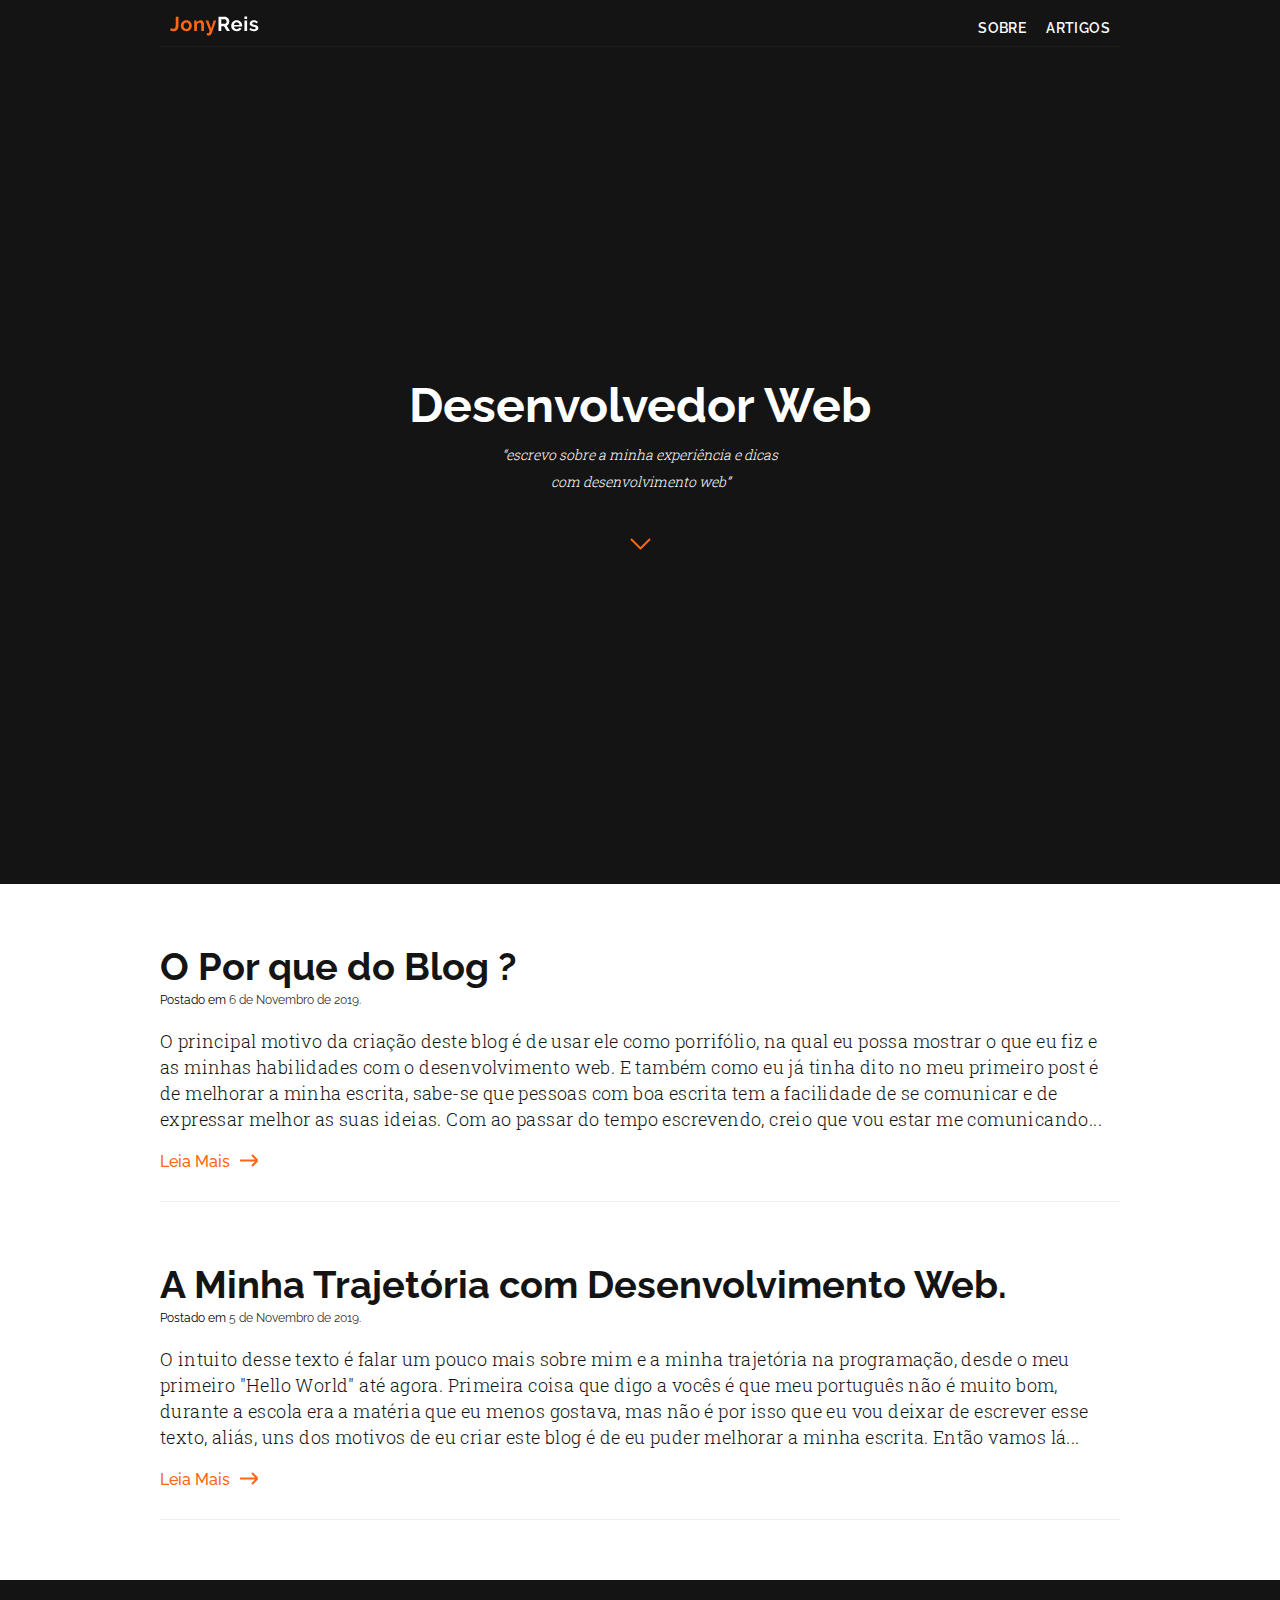
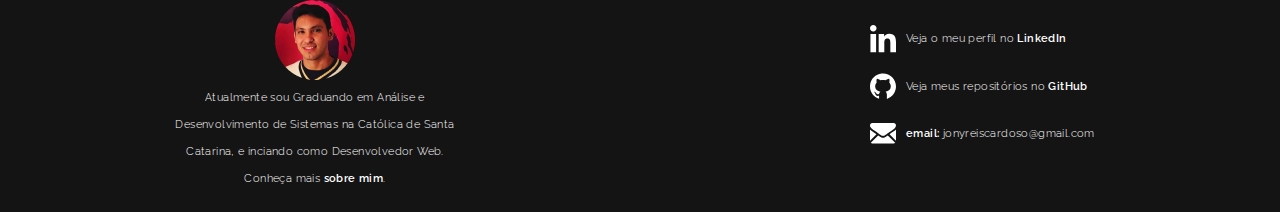
<file: index.html>
<!DOCTYPE html>
<html lang="pt-br">
    <!-- ========== Head ========== -->
<head>
    <!-- ========== MetaTags ========== -->
    <meta charset="UTF-8">
    <meta name="viewport" content="width=device-width, initial-scale=1.0">
    <meta http-equiv="X-UA-Compatible" content="ie=edge">
    <title>Jony Reis - Desenvolvedor Web em Florianópolis</title>
    <meta name="description" content="Blog Jony Reis - Desenvolvedor Front-End | Escrevo sobre a minha experiência e dicas com desenvolvimento web.">
    <meta name="keywords" content="HTML,CSS,JavaScript,GitHub,Front-End,Back-End,Figma,Terminal">
    <meta name="author" content="Jony Reis">
    <meta property="og:type" content="website"/>
    <meta property="og:title" content="Jony Reis - Desenvolvedor Web em Florianópolis">

    <!-- ========== Link ========== -->

    <link rel="icon" type="imagem/png" href="assets/icon.png"/>
    <link href="https://fonts.googleapis.com/css?family=Roboto+Slab:300,400,700&display=swap" rel="stylesheet">
    <link href="https://fonts.googleapis.com/css?family=Raleway:400,500,600,700&display=swap" rel="stylesheet">
	<link rel="stylesheet" href="css/reset.css">
	<link rel="stylesheet" href="css/style.css">
    <link rel="stylesheet" href="css/responsivo.css">
    <script src="/js/scroll.js"></script>
</head>
<body>

    <!-- ========== Menu de Navegação ========== -->

    <header class="menu">
        <div class="menu-container">
            <a href="index.html" class="menu-logo"><img src="assets/JonyReis.svg" alt="Jony Reis"></a>
            <nav class="menu-nav">
                <ul>
                    <li><a href="sobre.html">Sobre</a></li>
                    <li><a href="#artigos">Artigos</a></li>
                </ul>
            </nav>
        </div>
    </header>

    <!-- ========== Intro ========== -->

    <main class="intro">
            <h1>Desenvolvedor Web</h1>
            <p>“escrevo sobre a minha experiência e dicas com desenvolvimento web”</p>
            <div class="seta">
                <img src="assets/seta.svg" alt="Seta indicando para baixo" onclick="go('#artigos')">
            </div>
    </main>

    <!-- ========== Artigos ========== -->

    <section id="artigos">

        <article>
            <div class="artigo">
                <a href="/articles/2-oPorQue.html"><h2>O Por que do Blog ?</h2></a>
                <span class="data-post">Postado em <a href="/articles/2-oPorQue.html">6 de Novembro de 2019.</a></span>
                <p>O principal motivo da criação deste blog é de usar ele como porrifólio, 
                na qual eu possa mostrar o que eu fiz e as minhas habilidades com o 
                desenvolvimento web. E também como eu já tinha dito no meu primeiro post 
                é de melhorar a minha escrita, sabe-se que pessoas com boa escrita tem a 
                facilidade de se comunicar e de expressar melhor as suas ideias. Com ao passar do tempo escrevendo, 
                creio que vou estar me comunicando...
                </p>
                <a href="/articles/2-oPorQue.html" class="btn-leia">Leia Mais<img src="/assets/seta-direita.svg" alt="Seta para direita" class="seta-direita"></a>
            </div>
        </article>
        <article>
            <div class="artigo">
                <a href="/articles/1-aMinhaTrajetoria.html"><h2>A Minha Trajetória com Desenvolvimento Web.</h2></a>
                <span class="data-post">Postado em <a href="/articles/1-aMinhaTrajetoria.html">5 de Novembro de 2019.</a></span>
                <p>O intuito desse texto é falar um pouco mais sobre mim e a minha trajetória na 
                programação, desde o meu primeiro "Hello World" até agora. Primeira coisa que digo 
                a vocês é que meu português não é muito bom, durante a escola era a matéria que eu menos 
                gostava, mas não é por isso que eu vou deixar de escrever esse texto, aliás, 
                uns dos motivos de eu criar este blog é de eu puder melhorar a minha escrita. 
                Então vamos lá...
                </p>
                <a href="/articles/1-aMinhaTrajetoria.html" class="btn-leia">Leia Mais<img src="/assets/seta-direita.svg" alt="Seta para direita" class="seta-direita"></a>
            </div>
        </article>

    </section>

    <!-- ========== Footer ========== -->

    <footer class="footer">
        <div class="footer-container">
            <div class="footer-item  item-1">
                <a href="sobre.html"><img src="/assets/eu/eu80x80.png" alt="Foto de Jony"></a>
                <p>Atualmente sou Graduando em Análise e Desenvolvimento 
                de Sistemas na Católica de Santa Catarina, e inciando 
                como Desenvolvedor Web. Conheça mais <a href="sobre.html">sobre mim</a>.</p>
            </div>

            <div class="footer-item item-2">
                <ul>
                    <li>
                        <img src="/assets/redes-sociais/linkedin-branco.svg" alt="Ícone do LinkedIn">
                        <p>Veja o meu perfil no <a href="https://www.linkedin.com/in/jonyreis/" target="_blank">LinkedIn</a></p>
                    </li>
                    <li>
                        <img src="/assets/redes-sociais/github-branco.svg" alt="Ícone do GitHub">
                        <p>Veja meus repositórios no <a href="http://www.github.com/jonyreis" target="_blank">GitHub</a></p>
                    </li>
                    <li>
                        <img src="/assets/redes-sociais/email-branco.svg" alt="Ícone do E-mail">
                        <p><span>email:</span> jonyreiscardoso@gmail.com</p>
                    </li>
                </ul>
            </div>
        </div>
    </footer>
    
</body>
</html>
</file>
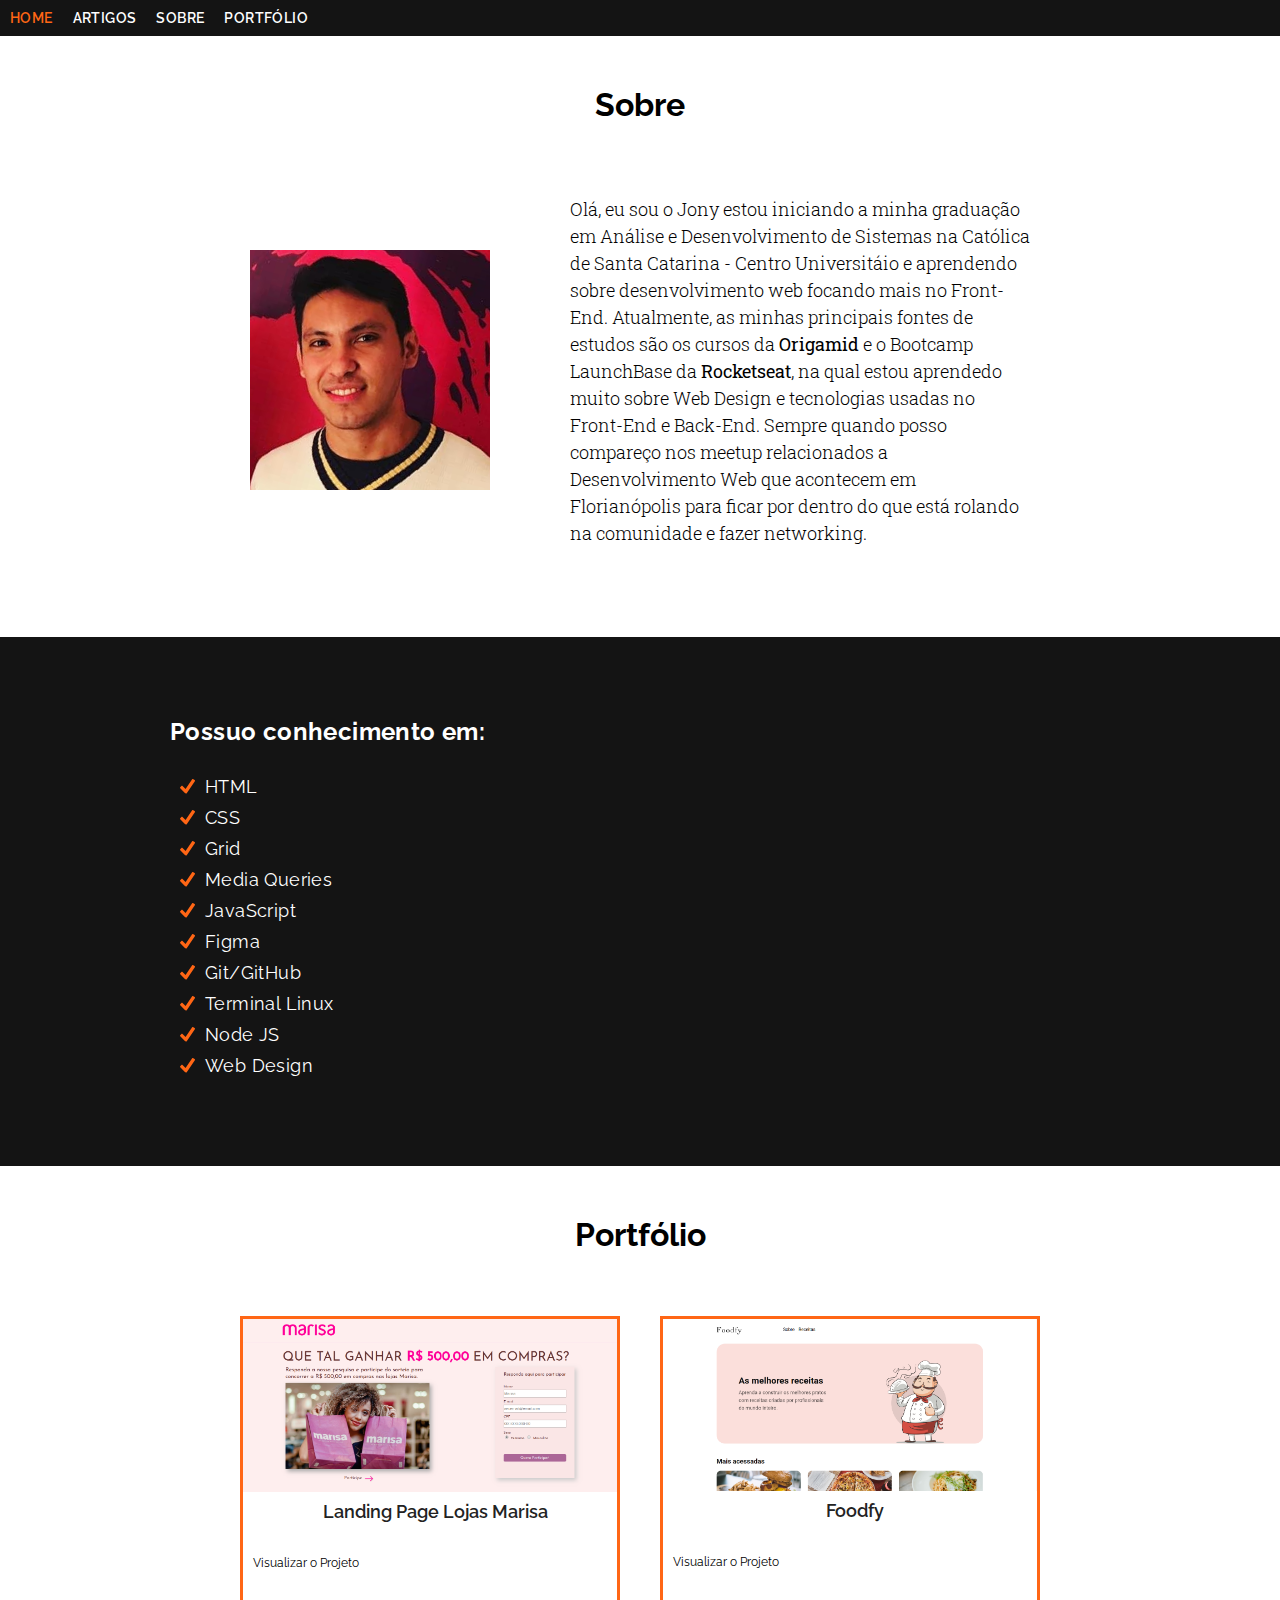
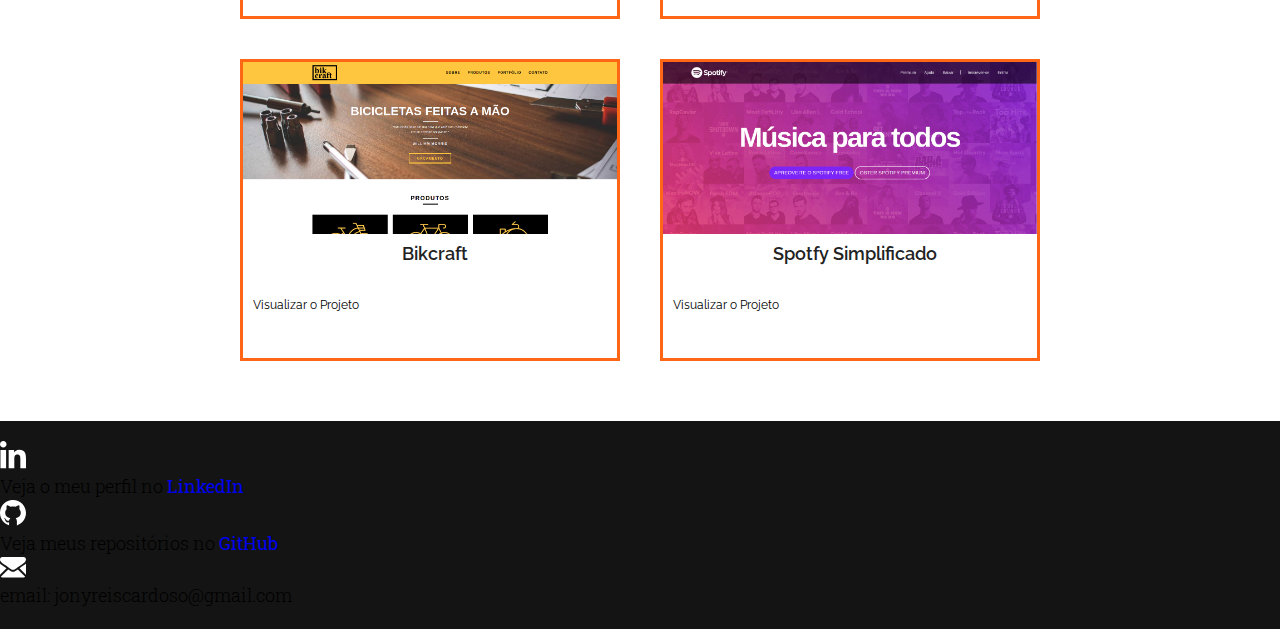
<file: sobre.html>
<!DOCTYPE html>
<html lang="pt-br">
    <!-- ========== Head ========== -->
<head>
    <!-- ========== MetaTags ========== -->
    <meta charset="UTF-8">
    <meta name="viewport" content="width=device-width, initial-scale=1.0">
    <meta http-equiv="X-UA-Compatible" content="ie=edge">
    <title>Jony Reis - Desenvolvedor Web em Florianópolis</title>
    <meta name="description" content="Blog Jony Reis - Desenvolvedor Front-End | Escrevo sobre a minha experiência e dicas com desenvolvimento web.">
    <meta name="keywords" content="HTML,CSS,JavaScript,GitHub,Front-End,Back-End,Figma,Terminal">
    <meta name="author" content="Jony Reis">
    <meta property="og:type" content="website"/>
    <meta property="og:title" content="Jony Reis - Desenvolvedor Web em Florianópolis">

    <!-- ========== Link ========== -->

    <link rel="icon" type="imagem/png" href="assets/icon.png"/>
    <link href="https://fonts.googleapis.com/css?family=Roboto+Slab:300,400,700&display=swap" rel="stylesheet">
    <link href="https://fonts.googleapis.com/css?family=Raleway:400,500,600,700&display=swap" rel="stylesheet">
    <link href="https://fonts.googleapis.com/icon?family=Material+Icons" rel="stylesheet">
    <link rel="stylesheet" href="css/reset.css">
	<link rel="stylesheet" href="css/style.css">
    <link rel="stylesheet" href="css/sobre.css">
    <link rel="stylesheet" href="css/responsivo.css">
    
</head>
<body>

    <!-- ========== Menu ========== -->


    <header class="menu">
        <nav class="menu-nav">
            <ul>
                <li><a href="index.html">Home</a></li>
                <li><a href="./#artigos" >Artigos</a></li>
                <li><a href="sobre.html">Sobre</a></li>
                <li><a onclick="go('#portfolio')">Portfólio</a></li>
            </ul>
        </nav>
    </header>

    <!-- ========== Sobre ========== -->

    <main>

        <h2>Sobre</h2>

        <div id="sobre">

            <div class="item-flex">

                <div>
                    <img src="assets/eu/jony-sobre.png" alt="Foto do Jony">
                </div>
            </div>
            <div class="item-flex">
                <p>Olá, eu sou o Jony estou iniciando a minha graduação em Análise e Desenvolvimento de Sistemas 
                na Católica de Santa Catarina - Centro Universitáio e aprendendo sobre desenvolvimento web focando 
                mais no Front-End. Atualmente, as minhas principais fontes de estudos são os cursos da <a href="http://www.origamid.com" target="_blank" rel="noopener noreferrer" class="link">Origamid</a> 
                e o Bootcamp LaunchBase da <a href="http://rocketseat.com.br/launchbase" target="_blank" rel="noopener noreferrer" class="link">Rocketseat</a>, 
                na qual estou aprendedo muito sobre Web Design  e tecnologias usadas no Front-End e Back-End. Sempre quando posso compareço nos 
                meetup  relacionados a Desenvolvimento Web que acontecem em Florianópolis para ficar por dentro do que está 
                rolando na comunidade e fazer networking.
                </p>
            </div>
        </div>
        
    </main>

    <!-- ========== Skill ========== -->

    <section class="skill">
        <div class="skill-container">
            <div class="item-skill">
                <h3>Possuo conhecimento em:</h3>
                <ul>
                    <div class="check">
                        <img src="assets/chek.svg" alt="Check">
                        <li>HTML</li>
                    </div>
                    <div class="check">
                        <img src="assets/chek.svg" alt="Check">
                        <li>CSS</li>
                    </div>
                    <div class="check">
                        <img src="assets/chek.svg" alt="Check">
                        <li>Grid</li>
                    </div>
                    <div class="check">
                        <img src="assets/chek.svg" alt="Check">
                        <li>Media Queries</li>
                    </div>
                    <div class="check">
                        <img src="assets/chek.svg" alt="Check">
                        <li>JavaScript</li>
                    </div>
                    <div class="check">
                        <img src="assets/chek.svg" alt="Check">
                        <li>Figma</li>
                    </div>
                    <div class="check">
                        <img src="assets/chek.svg" alt="Check">
                        <li>Git/GitHub</li>
                    </div>
                    <div class="check">
                        <img src="assets/chek.svg" alt="Check">
                        <li>Terminal Linux</li>
                    </div>
                    <div class="check">
                        <img src="assets/chek.svg" alt="Check">
                        <li>Node JS</li>
                    </div>
                    <div class="check">
                        <img src="assets/chek.svg" alt="Check">
                        <li>Web Design</li>
                    </div>
                </ul>
            </div>
        </div>
    </section>

    <!-- ======== Portfolio ========= -->

    <section class="portfolio" id="portfolio">

        <h2>Portfólio</h2>

        <div class="portfolio-item">

            <div class="page">

                <div class="classImg" id="desafio-linx">
                    <img src="assets/portfolio/desafio-linx.png" alt="Foto da Landing Page do Desafio da Linx">
                </div>

                <h3>Landing Page Lojas Marisa</h3>
                <p>descrição</p>

                <div class="link-projeto">
                    <a href="https://jonyreis.github.io/desafio-linx/" target="_blank" rel="noopener noreferrer">Visualizar o Projeto</a>
                </div>
                <div class="link-github">
                    <a href="https://github.com/jonyreis/desafio-linx" target="_blank" rel="noopener noreferrer">GitHub</a>
                </div>

            </div>

            <div class="page">

                <div class="classImg" id="foodfy">
                    <img src="assets/portfolio/foodfy.png" alt="Foto da Page do Foodfy">
                </div>

                <h3>Foodfy</h3>
                <p>descrição</p>

                <div class="link-projeto">
                    <a href="https://jonyreis.github.io/bootcamp-launchBase-desafio02/" target="_blank" rel="noopener noreferrer">Visualizar o Projeto</a>
                </div>
                <div class="link-github">
                    <a href="https://github.com/jonyreis/bootcamp-launchBase-desafio02" target="_blank" rel="noopener noreferrer">GitHub</a>
                </div>

            </div>

            <div class="page" >

                <div class="classImg" id="bikcraft">
                    <img src="assets/portfolio/bikcraft.png" alt="Foto da Page Bikcraft">
                </div>

                <h3>Bikcraft</h3>
                <p>descrição</p>

                <div class="link-projeto">
                    <a href="https://jonyreis.github.io/bikcraft" target="_blank" rel="noopener noreferrer">Visualizar o Projeto</a>
                </div>
                <div class="link-github">
                    <a href="https://github.com/jonyreis/bikcraft" target="_blank" rel="noopener noreferrer">GitHub</a>
                </div>

            </div>

            <div class="page" >

                <div class="classImg" id="spotify">
                    <img src="assets/portfolio/spotify.png" alt="Foto da Page do Spotfy">
                </div>

                <h3>Spotfy Simplificado</h3>                    
                <p>descrição</p>

                <div class="link-projeto">
                    <a href="https://jonyreis.github.io/spotify-simplificado" target="_blank" rel="noopener noreferrer">Visualizar o Projeto</a>
                </div>
                <div class="link-github">
                    <a href="https://github.com/jonyreis/spotify-simplificado" target="_blank" rel="noopener noreferrer">GitHub</a>
                </div>

            </div>
    
        </div>

    </section>

    <!-- ========== Footer ========== -->

    <footer class="footer">

        <div class="footer-contact">
            <ul>
                <li>
                    <img src="assets/redes-sociais/linkedin-branco.svg" alt="Ícone do LinkedIn">
                    <p>Veja o meu perfil no <a href="https://www.linkedin.com/in/jonyreis/" target="_blank" rel="noopener noreferrer">LinkedIn</a></p>
                </li>
                <li>
                    <img src="assets/redes-sociais/github-branco.svg" alt="Ícone do GitHub">
                    <p>Veja meus repositórios no <a href="http://www.github.com/jonyreis" target="_blank" rel="noopener noreferrer">GitHub</a></p>
                </li>
                <li>
                    <img src="assets/redes-sociais/email-branco.svg" alt="Ícone do E-mail">
                    <p><span>email:</span> jonyreiscardoso@gmail.com</p>
                </li>
            </ul>
        </div>

    </footer>

    <script src="js/scroll.js"></script>
    <script src="js/modal.js"></script>

</body>
</html>
</file>
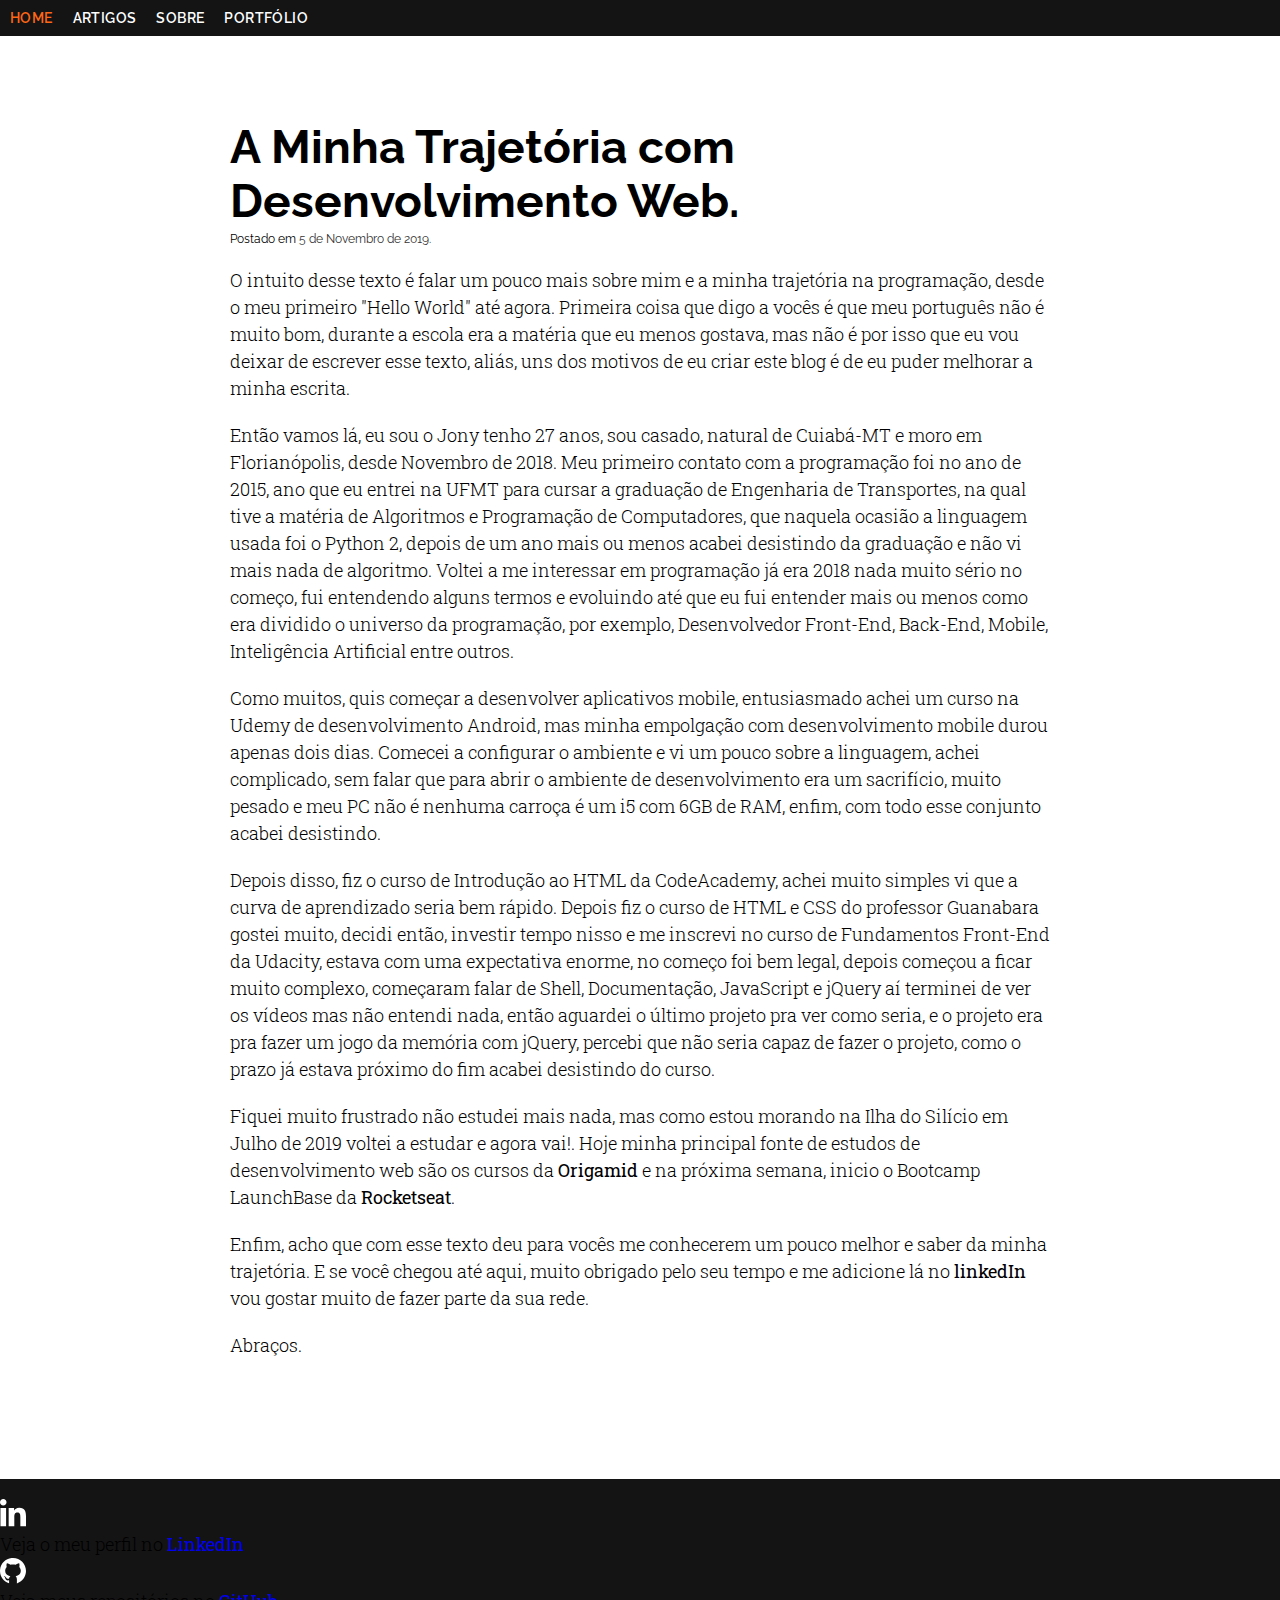
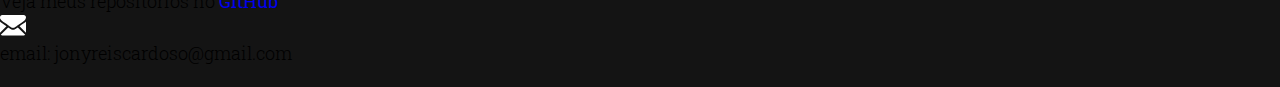
<file: articles/1-aMinhaTrajetoria.html>
<!DOCTYPE html>
<html lang="pt-br">
    <!-- ========== Head ========== -->
<head>
    <!-- ========== MetaTags ========== -->
    <meta charset="UTF-8">
    <meta name="viewport" content="width=device-width, initial-scale=1.0">
    <meta http-equiv="X-UA-Compatible" content="ie=edge">
    <title>A Minha Trajetória com Desenvolvimento Web | Jony Reis Desenvolvedor Web</title>
    <meta name="description" content="Blog Jony Reis - Desenvolvedor Web | A Minha Trajetória como Desenvolvedor Web">
    <meta name="keywords" content="HTML,CSS,JavaScript,GitHub,Front-End,Back-End,Figma,Terminal,linux,UI">
    <meta name="author" content="Jony Reis">
    <meta property="og:type" content="website"/>
    <meta property="og:title" content="A Minha Trajetória com Desenvolvimento Web | Jony Reis - Desenvolvedor Web">

    <!-- ========== Link ========== -->

    <link rel="icon" type="imagem/png" href="/assets/icon.png"/>
    <link href="https://fonts.googleapis.com/css?family=Roboto+Slab:300,400,700&display=swap" rel="stylesheet">
    <link href="https://fonts.googleapis.com/css?family=Raleway:400,500,600,700&display=swap" rel="stylesheet">
	<link rel="stylesheet" href="../css/reset.css">
	<link rel="stylesheet" href="../css/style.css">
    <link rel="stylesheet" href="../css/articles.css">
	<link rel="stylesheet" href="../css/responsivo.css">
    
</head>
<body>

    <!-- ========== Menu de Navegação ========== -->
    <header class="menu">
        <nav class="menu-nav">
            <ul>
                <li><a href="../index.html">Home</a></li>
                <li><a href="../#artigos" >Artigos</a></li>
                <li><a href="../sobre.html">Sobre</a></li>
                <li><a href="../sobre.html#portfolio">Portfólio</a></li>
            </ul>
        </nav>
    </header>

    <!-- ========== Artigos ========== -->

    <article>
        <div class="artigo-page">
            <h2 id="titulo-post">A Minha Trajetória com Desenvolvimento Web.</h2>
            <span class="data-post">Postado em <a href="/articles/1-aMinhaTrajetoria.html">5 de Novembro de 2019.</a></span>
            
            <p>O intuito desse texto é falar um pouco mais sobre mim e a minha trajetória na 
            programação, desde o meu primeiro "Hello World" até agora. Primeira coisa que digo 
            a vocês é que meu português não é muito bom, durante a escola era a matéria que eu menos 
            gostava, mas não é por isso que eu vou deixar de escrever esse texto, aliás,
            uns dos motivos de eu criar este blog é de eu puder melhorar a minha escrita.
            </p>

            <p>Então vamos lá, eu sou o Jony tenho 27 anos, sou casado, natural de Cuiabá-MT e 
            moro em Florianópolis, desde Novembro de 2018. Meu primeiro contato com a programação 
            foi no ano de 2015, ano que eu entrei na UFMT para cursar a graduação de Engenharia de 
            Transportes, na qual tive a matéria de Algoritmos e Programação de Computadores, que 
            naquela ocasião a linguagem usada foi o Python 2, depois de um ano mais ou menos acabei 
            desistindo da graduação e não vi mais nada de algoritmo. Voltei a me interessar em 
            programação já era 2018 nada muito sério no começo, fui entendendo alguns termos e 
            evoluindo até que eu fui entender mais ou menos como era dividido o universo da programação, 
            por exemplo, Desenvolvedor Front-End, Back-End, Mobile, Inteligência Artificial entre outros.</p>

            <p>Como muitos, quis começar a desenvolver aplicativos mobile, entusiasmado achei um curso 
            na Udemy de desenvolvimento Android, mas minha empolgação com desenvolvimento mobile durou 
            apenas dois dias. Comecei a configurar o ambiente e vi um pouco sobre a linguagem, achei 
            complicado, sem falar que para abrir o ambiente de desenvolvimento era um sacrifício, muito 
            pesado e meu PC não é nenhuma carroça é um i5 com 6GB de RAM, enfim, com todo esse conjunto 
            acabei desistindo.</p>

            <p>Depois disso, fiz o curso de Introdução ao HTML da CodeAcademy, achei muito simples vi que 
            a curva de aprendizado seria bem rápido. Depois fiz o curso de HTML e CSS do professor Guanabara 
            gostei muito, decidi então, investir tempo nisso e me inscrevi no curso de Fundamentos Front-End 
            da Udacity, estava com uma expectativa enorme, no começo foi bem legal, depois começou a ficar 
            muito complexo, começaram falar de Shell, Documentação, JavaScript e jQuery aí terminei de ver 
            os vídeos mas não entendi nada, então aguardei o último projeto pra ver como seria, e o projeto 
            era pra fazer um jogo da memória com jQuery, percebi que não seria capaz de fazer o projeto, como o prazo já 
            estava próximo do fim acabei desistindo do curso.</p>

            <p>Fiquei muito frustrado não estudei mais nada, mas como estou morando na Ilha do Silício em Julho 
            de 2019 voltei a estudar e agora vai!. Hoje minha principal fonte de estudos de desenvolvimento 
            web são os cursos da <a href="http://www.origamid.com" target="_blank" rel="noopener noreferrer" class="link">Origamid</a> 
            e na próxima semana, inicio o Bootcamp LaunchBase da <a href="https://rocketseat.com.br/launchbase" target="_blank" rel="noopener noreferrer" class="link">Rocketseat</a>.</p>

            <p>Enfim, acho que com esse texto deu para vocês me conhecerem um pouco melhor e saber 
            da minha trajetória. E se você chegou até aqui, muito obrigado pelo seu tempo e me adicione 
            lá no <a href="https://www.linkedin.com/in/jonyreis/" target="_blank" rel="noopener noreferrer" class="link">linkedIn</a> 
            vou gostar muito de fazer parte da sua rede.</p>

            <p>Abraços.</p>
        </div>
    </article>

    <!-- ========== Rodapé ========== -->

    <footer class="footer">

            <div class="footer-contact">
                <ul>
                    <li>
                        <img src="/assets/redes-sociais/linkedin-branco.svg" alt="Ícone do LinkedIn">
                        <p>Veja o meu perfil no <a href="https://www.linkedin.com/in/jonyreis/" target="_blank" rel="noopener noreferrer">LinkedIn</a></p>
                    </li>
                    <li>
                        <img src="/assets/redes-sociais/github-branco.svg" alt="Ícone do GitHub">
                        <p>Veja meus repositórios no <a href="http://www.github.com/jonyreis" target="_blank" rel="noopener noreferrer">GitHub</a></p>
                    </li>
                    <li>
                        <img src="/assets/redes-sociais/email-branco.svg" alt="Ícone do E-mail">
                        <p><span>email:</span> jonyreiscardoso@gmail.com</p>
                    </li>
                </ul>
            </div>

    </footer>
    
</body>
</html>
</file>
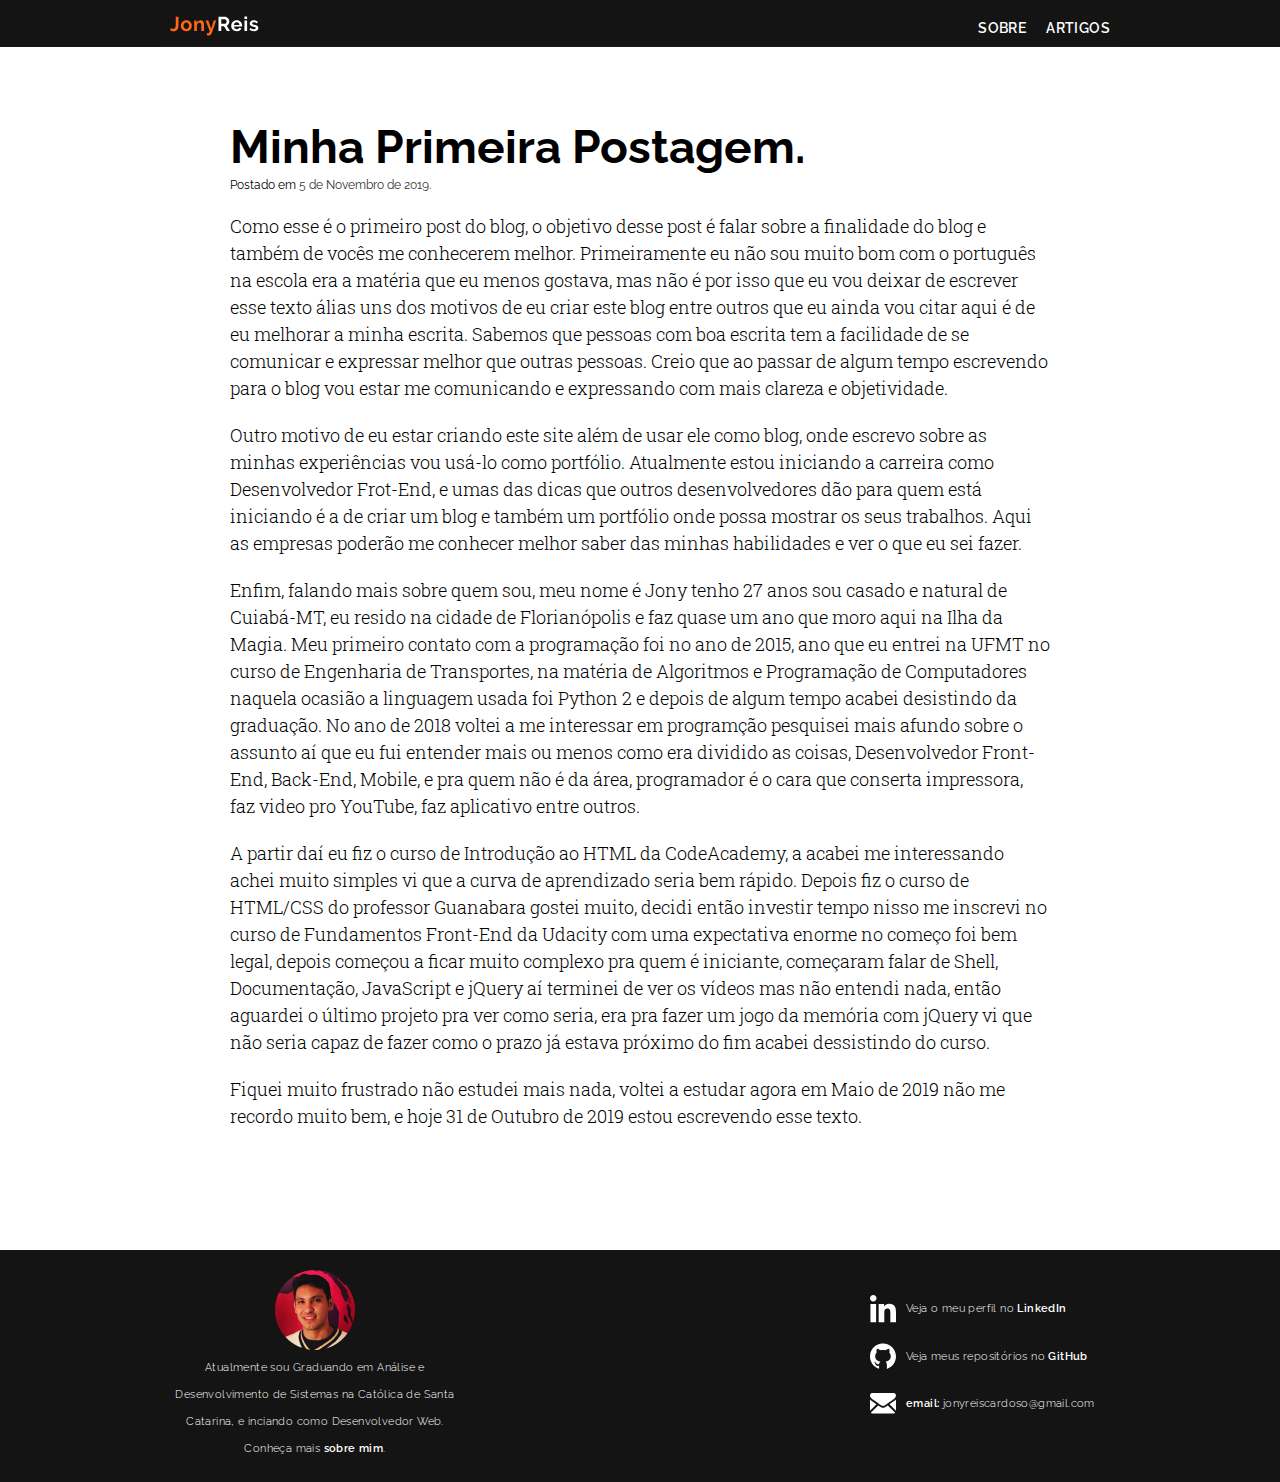
<file: articles/1-PrimeiraPostagem.html>
<!DOCTYPE html>
<html lang="pt-br">
    <!-- ========== Head ========== -->
<head>
    <!-- ========== MetaTags ========== -->
    <meta charset="UTF-8">
    <meta name="viewport" content="width=device-width, initial-scale=1.0">
    <meta http-equiv="X-UA-Compatible" content="ie=edge">
    <title>Jony Reis - Desenvolvedor Web em Florianópolis</title>

    <!-- ========== Link ========== -->

    <link rel="icon" type="imagem/png" href="assets/icon.png"/>
    <link href="https://fonts.googleapis.com/css?family=Roboto+Slab:300,400,700&display=swap" rel="stylesheet">
    <link href="https://fonts.googleapis.com/css?family=Raleway:400,500,600,700&display=swap" rel="stylesheet">
	<link rel="stylesheet" href="../css/reset.css">
	<link rel="stylesheet" href="../css/style.css">
    <link rel="stylesheet" href="../css/articles.css">
	<link rel="stylesheet" href="../css/responsivo.css">
    
</head>
<body>

    <!-- ========== Menu de Navegação ========== -->

    <header class="menu">
        <div class="menu-container">
            <a href="../index.html" class="menu-logo"><img src="../assets/JonyReis.svg" alt="Jony Reis"></a>
            <nav class="menu-nav">
                <ul>
                    <li><a href="../sobre.html">Sobre</a></li>
                    <li><a href="../#artigos">Artigos</a></li>
                </ul>
            </nav>
        </div>
    </header>

    <!-- ========== Artigos ========== -->

    <article>
        <div class="artigo-page">
            <h2 id="titulo-post">Minha Primeira Postagem.</h2>
            <span class="data-post">Postado em <a href="/articles/1-PrimeiraPostagem.html">5 de Novembro de 2019.</a></span>
            <p>Como esse é o primeiro post do blog, o objetivo desse 
            post é falar sobre a finalidade do blog e também de vocês me conhecerem melhor.
            Primeiramente eu não sou muito bom com o português na escola era a matéria que eu 
            menos gostava, mas não é por isso que eu vou deixar de escrever esse texto álias
            uns dos motivos de eu criar este blog entre outros que eu ainda vou citar aqui é 
            de eu melhorar a minha escrita. Sabemos que pessoas com boa escrita tem a facilidade 
            de se comunicar e expressar melhor que outras pessoas. Creio que ao passar de algum 
            tempo escrevendo para o blog vou estar me comunicando e expressando com mais clareza e objetividade.
            </p>
                    
            <p>Outro motivo de eu estar criando este site além de usar ele como blog, onde escrevo sobre as minhas 
            experiências vou usá-lo como portfólio. Atualmente estou iniciando a carreira como Desenvolvedor Frot-End, 
            e umas das dicas que outros desenvolvedores dão para quem está iniciando é a de criar um blog e também um 
            portfólio onde possa mostrar os seus trabalhos. Aqui as empresas poderão me conhecer melhor saber das minhas 
            habilidades e ver o que eu sei fazer.</p>
                    
            <p>Enfim, falando mais sobre quem sou, meu nome é Jony tenho 27 anos sou casado e natural de Cuiabá-MT, 
            eu resido na cidade de Florianópolis e faz quase um ano que moro aqui na Ilha da Magia. Meu primeiro contato 
            com a programação foi no ano de 2015, ano que eu entrei na UFMT no curso de Engenharia de Transportes, na matéria 
            de Algoritmos e Programação de Computadores naquela ocasião a linguagem usada foi Python 2 e depois de algum tempo 
            acabei desistindo da graduação. No ano de 2018 voltei a me interessar em programção pesquisei mais afundo sobre o 
            assunto aí que eu fui entender mais ou menos como era dividido as coisas, Desenvolvedor Front-End, Back-End, Mobile, 
            e pra quem não é da área, programador é o cara que conserta impressora, faz video pro YouTube, faz aplicativo entre 
            outros.</p>
                    
            <p>A partir daí eu fiz o curso de Introdução ao HTML da CodeAcademy, a acabei me interessando achei muito simples vi 
            que a curva de aprendizado seria bem rápido. Depois fiz o curso de HTML/CSS do professor Guanabara gostei muito, decidi 
            então investir tempo nisso me inscrevi no curso de Fundamentos Front-End da Udacity com uma expectativa enorme no começo 
            foi bem legal, depois começou a ficar muito complexo pra quem é iniciante, começaram falar de Shell, Documentação, 
            JavaScript e jQuery aí terminei de ver os vídeos mas não entendi nada, então aguardei o último projeto pra ver como seria, 
            era pra fazer um jogo da memória com jQuery vi que não seria capaz de fazer como o prazo já estava próximo do fim acabei 
            dessistindo do curso.</p>
                    
            <p>Fiquei muito frustrado não estudei mais nada, voltei a estudar agora em Maio de 2019 não me recordo muito bem, e hoje 31 
            de Outubro de 2019 estou escrevendo esse texto.</p>
        </div>
    </article>

    <!-- ========== Rodapé ========== -->

    <footer class="footer">
        <div class="footer-container">
            <div class="footer-item  item-1">
                <a href="sobre.html"><img src="/assets/eu/eu80x80.png" alt="Foto de Jony"></a>
                <p>Atualmente sou Graduando em Análise e Desenvolvimento 
                de Sistemas na Católica de Santa Catarina, e inciando 
                como Desenvolvedor Web. Conheça mais <a href="../sobre.html">sobre mim</a>.</p>
            </div>

            <div class="footer-item item-2">
                <ul>
                    <li>
                        <img src="/assets/redes-sociais/linkedin-branco.svg" alt="Ícone do LinkedIn">
                        <p>Veja o meu perfil no <a href="https://www.linkedin.com/in/jonyreis/" target="_blank">LinkedIn</a></p>
                    </li>
                    <li>
                        <img src="/assets/redes-sociais/github-branco.svg" alt="Ícone do GitHub">
                        <p>Veja meus repositórios no <a href="http://www.github.com/jonyreis" target="_blank">GitHub</a></p>
                    </li>
                    <li>
                        <img src="/assets/redes-sociais/email-branco.svg" alt="Ícone do E-mail">
                        <p><span>email:</span> jonyreiscardoso@gmail.com</p>
                    </li>
                </ul>
            </div>
        </div>
    </footer>
    
</body>
</html>
</file>
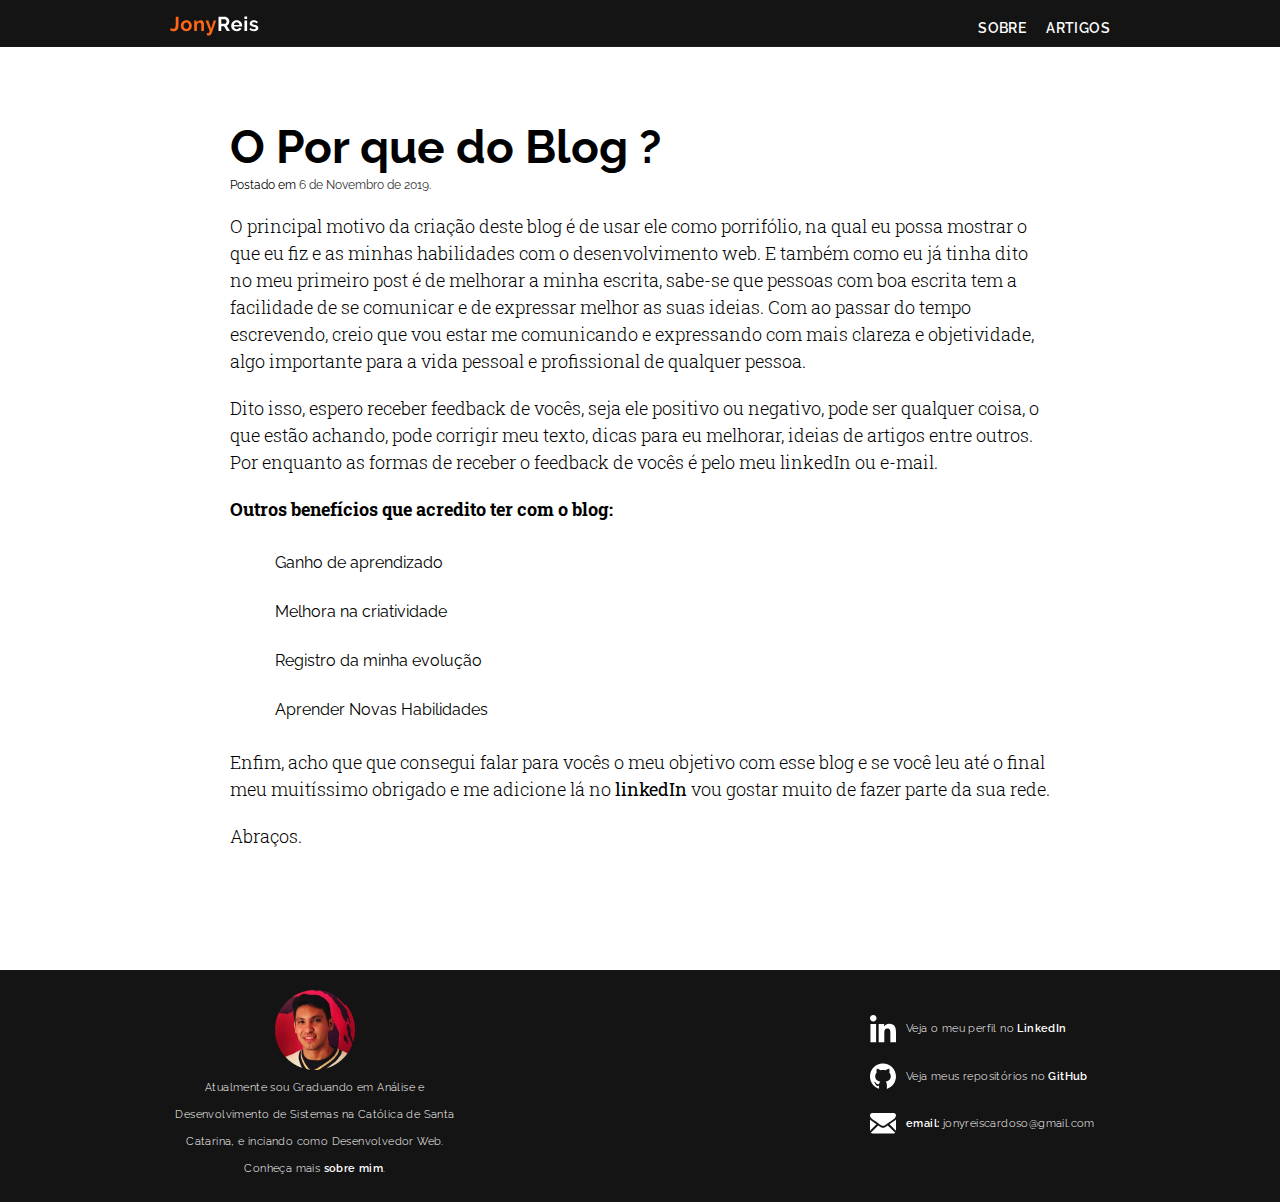
<file: articles/2-oPorQue.html>
<!DOCTYPE html>
<html lang="pt-br">
    <!-- ========== Head ========== -->
<head>
    <!-- ========== MetaTags ========== -->
    <meta charset="UTF-8">
    <meta name="viewport" content="width=device-width, initial-scale=1.0">
    <meta http-equiv="X-UA-Compatible" content="ie=edge">
    <title>Jony Reis - Desenvolvedor Web em Florianópolis</title>
    <meta name="description" content="Blog Jony Reis - Desenvolvedor Web | A Minha Trajetória como Desenvolvedor Web">
    <meta name="keywords" content="HTML,CSS,JavaScript,GitHub,Front-End,Back-End,Figma,Terminal,linux,UI">
    <meta name="author" content="Jony Reis">
    <meta property="og:type" content="website"/>
    <meta property="og:title" content="Jony Reis - Desenvolvedor Web em Florianópolis">

    <!-- ========== Link ========== -->

    <link rel="icon" type="imagem/png" href="/assets/icon.png"/>
    <link href="https://fonts.googleapis.com/css?family=Roboto+Slab:300,400,700&display=swap" rel="stylesheet">
    <link href="https://fonts.googleapis.com/css?family=Raleway:400,500,600,700&display=swap" rel="stylesheet">
	<link rel="stylesheet" href="../css/reset.css">
	<link rel="stylesheet" href="../css/style.css">
    <link rel="stylesheet" href="../css/articles.css">
	<link rel="stylesheet" href="../css/responsivo.css">
    
</head>
<body>

    <!-- ========== Menu de Navegação ========== -->

    <header class="menu">
        <div class="menu-container">
            <a href="../index.html" class="menu-logo"><img src="../assets/JonyReis.svg" alt="Jony Reis"></a>
            <nav class="menu-nav">
                <ul>
                    <li><a href="../sobre.html">Sobre</a></li>
                    <li><a href="../#artigos">Artigos</a></li>
                </ul>
            </nav>
        </div>
    </header>

    <!-- ========== Artigos ========== -->

    <article>
        <div class="artigo-page">
            <h2 id="titulo-post">O Por que do Blog ?</h2>
            <span class="data-post">Postado em <a href="/articles/2-oPorQue.html">6 de Novembro de 2019.</a></span>
            
            <p>O principal motivo da criação deste blog é de usar ele como 
            porrifólio, na qual eu possa mostrar o que eu fiz e as minhas 
            habilidades com o desenvolvimento web. E também como eu já tinha 
            dito no meu primeiro post é de melhorar a minha escrita, sabe-se 
            que pessoas com boa escrita tem a facilidade de se comunicar e de 
            expressar melhor as suas ideias. Com ao passar do tempo escrevendo, 
            creio que vou estar me comunicando e expressando com mais clareza e 
            objetividade, algo importante para a vida pessoal e profissional de 
            qualquer pessoa.</p>

            <p>Dito isso, espero receber feedback de vocês, seja ele positivo 
            ou negativo, pode ser qualquer coisa, o que estão achando, pode 
            corrigir meu texto, dicas para eu melhorar, ideias de artigos entre 
            outros. Por enquanto as formas de receber o feedback de vocês é pelo 
            meu linkedIn ou e-mail.</p>
                    
            <p style="font-weight: bold">Outros benefícios que acredito ter com o blog:</p>   
            
            <ul>
                <li>Ganho de aprendizado</li>
                <li>Melhora na criatividade</li>
                <li>Registro da minha evolução</li>
                <li>Aprender Novas Habilidades</li>
            </ul>
            
            <p>Enfim, acho que que consegui falar para vocês o meu objetivo com 
            esse blog e se você leu até o final meu muitíssimo obrigado e me 
            adicione lá no <a href="https://www.linkedin.com/in/jonyreis/" target="_blank" rel="noopener noreferrer" class="link">
            linkedIn</a> vou gostar muito de fazer parte da sua rede.</p>

            <p>Abraços.</p>
        </div>
    </article>

    <!-- ========== Rodapé ========== -->

    <footer class="footer">
        <div class="footer-container">
            <div class="footer-item  item-1">
                <a href="sobre.html"><img src="/assets/eu/eu80x80.png" alt="Foto de Jony"></a>
                <p>Atualmente sou Graduando em Análise e Desenvolvimento 
                de Sistemas na Católica de Santa Catarina, e inciando 
                como Desenvolvedor Web. Conheça mais <a href="../sobre.html">sobre mim</a>.</p>
            </div>

            <div class="footer-item item-2">
                <ul>
                    <li>
                        <img src="/assets/redes-sociais/linkedin-branco.svg" alt="Ícone do LinkedIn">
                        <p>Veja o meu perfil no <a href="https://www.linkedin.com/in/jonyreis/" target="_blank">LinkedIn</a></p>
                    </li>
                    <li>
                        <img src="/assets/redes-sociais/github-branco.svg" alt="Ícone do GitHub">
                        <p>Veja meus repositórios no <a href="http://www.github.com/jonyreis" target="_blank">GitHub</a></p>
                    </li>
                    <li>
                        <img src="/assets/redes-sociais/email-branco.svg" alt="Ícone do E-mail">
                        <p><span>email:</span> jonyreiscardoso@gmail.com</p>
                    </li>
                </ul>
            </div>
        </div>
    </footer>
    
</body>
</html>
</file>
<file: css/style.css>
/* Estilos Gerais */

body {
	font-family: 'Raleway', sans-serif;
}

p {
	font-family: 'Roboto Slab', serif;
	font-size: 18px;
	font-weight: 300;
	line-height: 27px;
}

* {
	box-sizing: border-box;
}

img {
	max-width: 100%;
}

/* ==== Menu de Navegação ==== */

.menu {
	background-color: #141414;
}
.menu-container {
	border-bottom: 1px solid #1d1d1d;
	display: flex;
	flex-wrap: wrap;
	align-items: center;
	justify-content: space-between;
	margin: 0 auto;
	max-width: 960px;
	padding: 10px 0 0 10px;
}

.menu-nav ul {
	display: flex;
}

.menu-nav a {
	color: #fff;
	display: block;
	font-size: 14px;
	font-weight: 600;
	letter-spacing: .4px;
	padding: 10px;
	text-transform: uppercase;
}

.menu ul li a:hover {
	color: #FF6615;
}

/* ==== Intro ==== */

.intro {
	background-color: #141414;
	width: 100%;
	height: 93vh;
	display: flex;
	flex-direction: column;
	align-items: center;
	justify-content: center;
}

.intro h1 {
	color: #fff;
	font-size: 48px;
	font-weight: bold;
}

.intro p {
	max-width: 300px;
	text-align: center;
	padding-top: 8px;
	font-size: 14px;
	color: #fff;
	font-style: italic;
}

.seta {
	padding-top: 40px;
}

/* ==== Artigos ==== */

.artigo {
	border-bottom: 1px solid #eee;
	margin: 60px auto;
	max-width: 960px;
	padding-bottom: 30px;
}

.artigo h2 {
	color: #141414;
	font-family: 'Raleway', sans-serif;
	font-size: 38px;
	font-weight: bold;
}

.artigo p {
	color: #141414;
	font-size: 18px;
	line-height: 26px;
	letter-spacing: .4px;
	margin: 20px 0;
}

.data-post {
    font-family: 'Raleway', sans-serif;
    font-size: 12px;
}

.data-post a {
    color: #333;
}

.data-post a:hover {
    color: #FF6615;
}

.btn-leia {
	color: #FF6615;
	font-size: 16px;
	font-weight: 500;
}

.btn-leia:hover {
	font-weight: 600;
}

.seta-direita {
	margin-left: 10px;
}

/* ==== Footer ==== */

.footer {
	width: 100%;
	background: #141414;
	padding: 20px 0;
}

.footer-container {
	align-items: center;
	display: flex;
	flex-wrap: wrap;
	justify-content: space-between;
	max-width: 960px;
	margin: 0 auto;
}

.footer-item {
	flex: 1 1 290px;
	max-width: 290px;
	margin: 0 10px;
}

.footer-item p {
	color: #fff;
	font-family: 'Raleway', sans-serif;
	font-size: 11px;
	letter-spacing: .4px;
}

.footer-item a {
	color: #fff;
	font-weight: 600;
}

.footer-item a:hover {
	color: #FF6615;
}

.item-1 {
	text-align: center;
}

.item-2 {
	max-width: 240px;
}

.item-2 li {
	display: flex;
	padding-bottom: 20px;
}

.item-2 li p {
	margin-left: 10px;
}

.item-2 span {
	font-weight: 600;
}
</file>
<file: css/responsivo.css>
/* ==== Media Queries ==== */

/* ==== Max Width 960px ==== */

@media (max-width: 959px) {
    .artigo {
        margin: 60px 10px;
    }

    .footer-contact {
        padding: 0 10px;
    }

}

/* ==== Max Width 790px ==== */


@media (max-width: 790px) {

    /* ===== All ===== */

    p {
        font-size: 16px;
    }

    .footer-contact ul {
        justify-content: space-around;
     }
 
     .footer-contact ul li:last-of-type {
         display: none;
     }

    /* ==== Sobre ==== */

    .item-flex p {
        font-size: 16px;
        margin-top: 20px;
    }

    .skill {
        padding: 0px 20px;
    }

    .portfolio-item {
        display: flex;
        flex-direction: column;
        align-items: center;
    }

    .page {
        margin: 40px 60px;
    }

    /* ==== Artigos ==== */

    .artigo-page {
        margin: 120px 10px;
    }

}


/* ==== Max Width 570px ==== */

@media (max-width: 570px) {

    /* ==== Index ==== */

    .menu-nav a {
        font-size: 12px;
        padding: 15px;
    }

	.intro h1 {
		font-size: 28px;
	}

	.intro p {
		font-size: 12px;
    }
    
    .artigo h2 {
        font-size: 23px;
    }

    .artigo p {
        font-size: 14px;
    }

    .data-post {
        font-size: 11px;
    }

    .footer-container {
        justify-content: center;
    }

    .item-2 {
        margin-top: 40px;
    }

    /* ==== Sobre ==== */

    #sobre {
        padding: 30px 0 0 0;
    }

    .item-flex p {
        font-size: 14px;
        margin-top: 20px;
    }

    .skill-container {
        padding-top: 20px;
    }

    .item-skill {
        font-size: 14px;
    }

    .item-skill h3 {
        font-size: 18px;
    }

    /* ==== Artigo ==== */

    #titulo-post {
        font-size: 32px;
    }

    .artigo-page p {
        font-size: 14px;
    }
}

@media (max-width: 400px) {

    /* ==== Menu ==== */

    .menu-container {
        display: flex;
        flex-direction: column;        
    }
}
</file>
<file: css/sobre.css>
/* ======== CSS Sobre ======== */

/* ==== Sobre ==== */

#sobre {
    display: flex;
    flex-wrap: wrap;
    align-items: center;
    justify-content: center;
    max-width: 960px;
    margin: 0 auto;
    padding: 20px 0 90px 0;
}

h2 {
    font-size: 32px;
    font-weight: bold;
    padding: 50px 0;
    text-align: center;
}

h2::after {
    content: '';
    display: block;
    background: var(--color-orange);
    margin: 0 auto;
    width: 60px;
    height: 3px;
}

.item-flex {
    max-width: 460px;
    margin: 0 40px;
}

.foto-sobre {
	border: 3px solid var(--color-orange);
	border-radius: 50%;
}

.link {
    color: var(--color-orange);
}

/* ==== Skill ==== */

.skill {
    background: #141414;
}


.skill-container {
    /* border-top: 1px solid #e1e1e1; */
    display: flex;
    margin: 0 auto;
    max-width: 960px;
    padding: 80px 0;
}

.item-skill {
    margin: 0 10px;
    color: #fff;
	font-size: 18px;
	letter-spacing: .4px;
}

.item-skill h3 {
    font-size: 24px;
    font-weight: bold;
    padding-bottom: 20px;
}

.check {
    display: flex;
    margin: 10px;
}

.check li {
    margin-left: 10px;
}

/* ====== Portfolio ====== */

.portfolio {
    margin: 0 auto;
}

.portfolio-item {
    display: grid;
    grid-template-columns: 1fr 1fr;
    gap: 40px;
    margin: 0 auto;
    max-width: 800px;
    padding: 10px 0 60px 0;
}

.page {
    /* background: rgba(255, 103, 21, 0.800); */
    border: 3px solid #ff6615;
}

.page img {
    cursor: pointer;
}

.page h3 {
    color: #222;
    /* cursor: pointer; */
    font-size: 18px;
    font-weight: 600;
    text-align: center;
    padding: 5px 0 10px 10px;
}

.page p {
    color: #fff;
    font-size: 14px;
    padding: 10px 0 10px 10px;
    display: none;
}

.link-projeto {
    margin: 20px 0 10px 10px;
}

.link-projeto a {
    color: #000;
    font-size: 12px;
}

.link-projeto a:hover {
    text-decoration: underline;
}

.link-github {
    background:var(--color-orange);
    padding: 8px 0;
    text-align: center;
    margin-bottom: -2px;
}

.link-github a {
    color: #fff;
    font-weight: 500;
    font-family: 'Roboto Slab', serif;    
}

.link-github a:hover {
    color: #000;
}

/* ==== Modal Overlay ==== */

.modal-overlay {
	width: 100%;
	height: 100%;
	background: rgba(0, 0, 0, 0.7);
	position: fixed;
	top: 0;
	opacity: 0;
	visibility: hidden;
}

.modal {
	background: #fff;
	width: 70%;
	height: 80%;
	margin: 10vh auto;
}

.modal-close {
	color: #222;
	cursor: pointer;
	float: right;
	margin: 8px;
}

/* ==== Modal Active ==== */

.modal-overlay.active {
    opacity: 1;
    visibility: visible;
}
</file>
<file: css/articles.css>
/* ========== CSS Sobre ========== */

.menu {
    position: fixed;
    top: 0;
    width: 100%;
}

#titulo-post {
    font-size: 46px;
    font-weight: bold;
}

.artigo-page {
    margin: 120px auto;
    max-width: 820px;
}

.artigo-page p {
    margin: 20px 0;
}

.artigo-page li {
    margin: 30px;
}

.artigo-page li:before {
    content: '';
    display: inline-block;
    width: 5px;
    height: 5px;
    border-radius: 50%;
    background: var(--color-orange);
    margin: 0 10px 3px 0;
}

.link {
    color: var(--color-orange);
}
</file>
